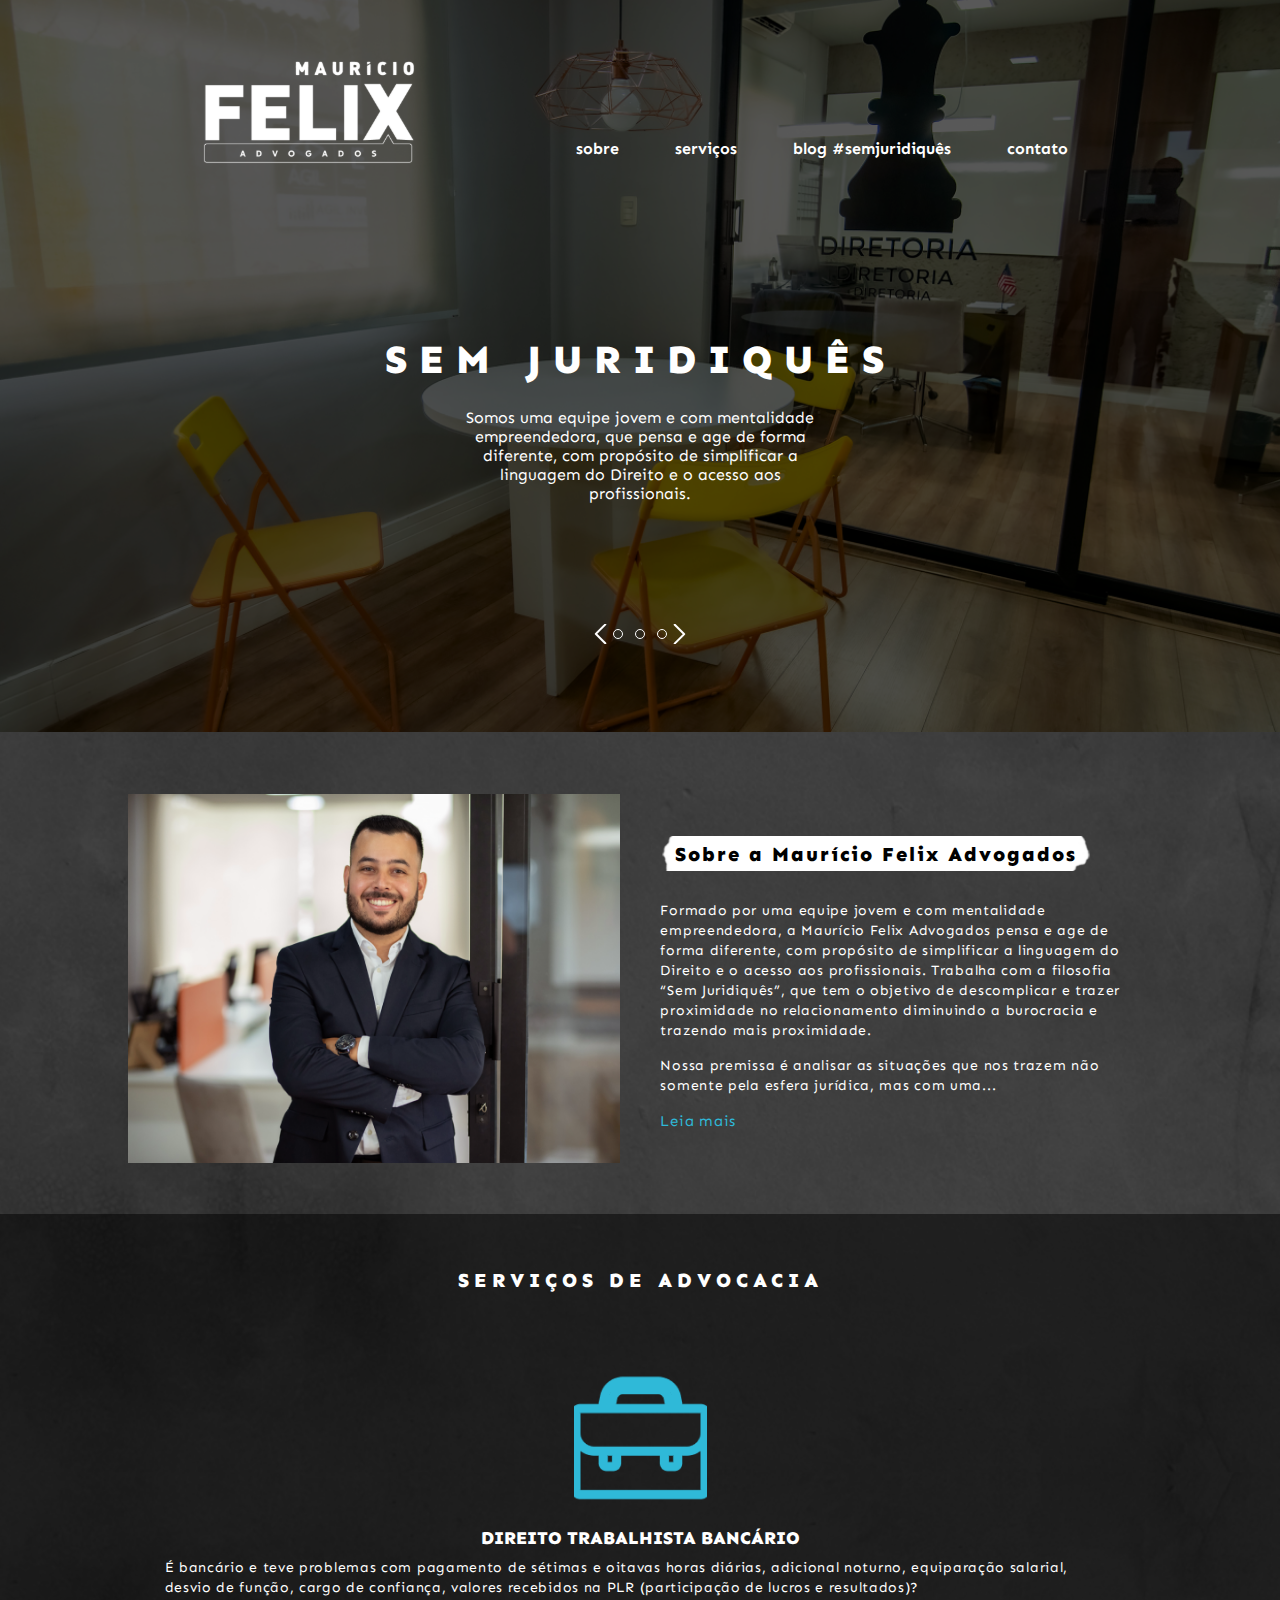
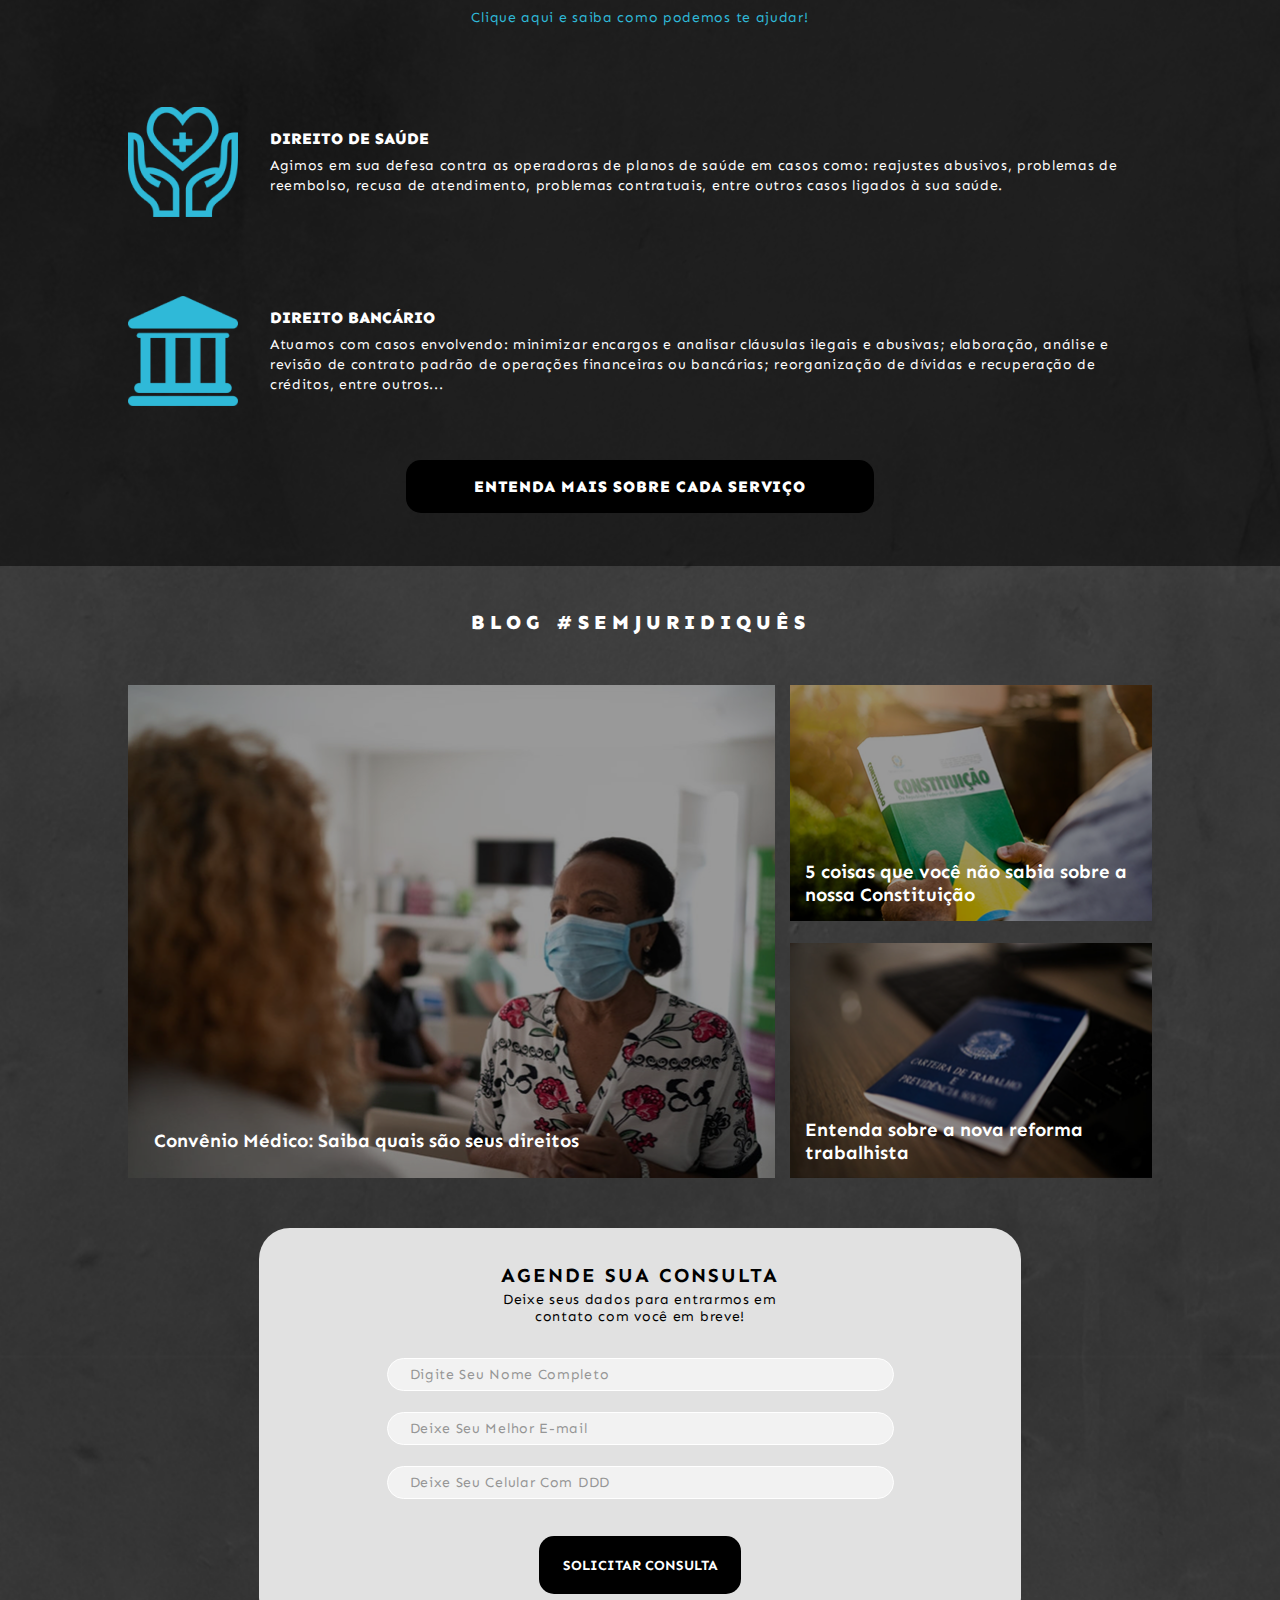
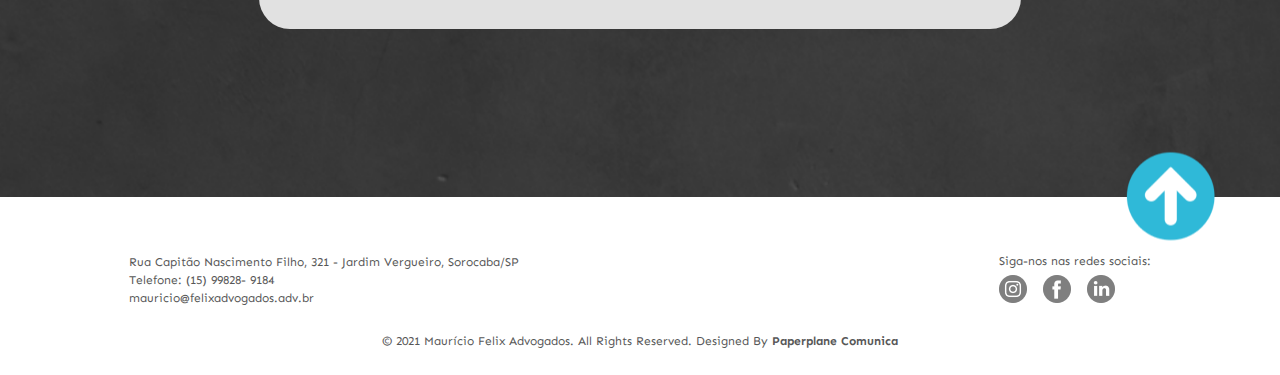
<file: index.html>
<!DOCTYPE html>
<html lang="pt-br">
<head>
    <meta charset="UTF-8">
    <meta http-equiv="X-UA-Compatible" content="IE=edge">
    <meta name="viewport" content="width=device-width, initial-scale=1.0">
    <link rel="preconnect" href="https://fonts.gstatic.com">
    <link href="https://fonts.googleapis.com/css2?family=Sen:wght@400;700;800&display=swap" rel="stylesheet">
    <link rel="stylesheet" href="/styles/global.css">
    <link rel="stylesheet" href="/styles/header.css">
    <link rel="stylesheet" href="/styles/index.css">
    <link rel="stylesheet" href="/styles/footer.css">
    <script src="/scripts/main.js" defer></script>
    <title>Document</title>
</head>
<body>
    <header>
        <img src="/images/global/main-logo.svg" alt="logo maurício felix advogados">
        <div class="burger-menu">
            <div class="line1"></div>
            <div class="line2"></div>
            <div class="line3"></div>
        </div>
    </header>
    <nav>
        <ul>
            <li><a href="/sobre.html" class="nav-links">sobre</a><img src="/images/global/down-arrow.png" alt="seta indicativa de página" class="sobre-arrow"></li>
            <li><a href="/servicos.html" class="nav-links">serviços</a><img src="/images/global/down-arrow.png" alt="seta indicativa de página" class="servicos-arrow"></li>
            <li><a href="/blog.html" class="nav-links">blog #semjuridiquês</a><img src="/images/global/down-arrow.png" alt="seta indicativa de página" class="blog-arrow"></li>
            <li><a href="/contato.html" class="nav-links">contato</a><img src="/images/global/down-arrow.png" alt="seta indicativa de página" class="contato-arrow"></li>
        </ul>
    </nav>
    <main>
       <section class="banner">
           <div class="banner-content">
               <h1>SEM JURIDIQUÊS</h1>
               <p>Somos uma equipe jovem e com mentalidade empreendedora, que pensa e age de forma diferente, com propósito de simplificar a linguagem do Direito e o acesso aos profissionais.</p>
               <div class="banner-seletor">
                   <a href="#"><img src="/images/global/left-arrow.png" alt="seta apontada para a esquerda"></a>
                   <span></span>
                   <span></span>
                   <span></span>
                   <a href="#"><img src="/images/global/right-arrow.png" alt="seta apontada para a direita"></a>
               </div>
           </div>
       </section>
       <section class="main-sobre">
           <img src="/images/index/about-image.png" alt="">
           <div>
               <h2>Sobre a Maurício Felix Advogados</h2>
               <p>Formado por uma equipe jovem e com mentalidade empreendedora, a Maurício Felix Advogados pensa e age de forma diferente, com propósito de simplificar a linguagem do Direito e o acesso aos profissionais. Trabalha com a filosofia “Sem Juridiquês”, que tem o objetivo de descomplicar e trazer proximidade no relacionamento diminuindo a burocracia e trazendo mais proximidade.</p>
               <p>Nossa premissa é analisar as situações que nos trazem não somente pela esfera jurídica, mas com uma...</p>
               <a href="#">Leia mais</a>
           </div>
       </section>
       <section class="main-servicos">
           <h2>SERVIÇOS DE ADVOCACIA</h2>
           <img src="/images/index/labor-icon.png" alt="pasta de trabalho">
           <h3>DIREITO TRABALHISTA BANCÁRIO</h3>
           <p>É bancário e teve problemas com pagamento de sétimas e oitavas horas diárias, adicional noturno, equiparação salarial, desvio de função, cargo de confiança, valores recebidos na PLR (participação de lucros e resultados)?</p>
           <a href="#">Clique aqui e saiba como podemos te ajudar!</a>
           <div class="grupo-servicos">
               <div class="saude">
                   <img src="/images/index/health-icon.png" alt="ícone azul  de mãos segurando coração">
                   <div>
                       <h3>DIREITO DE SAÚDE</h3>
                       <p>Agimos em sua defesa contra as operadoras de planos de saúde em casos como: reajustes abusivos, problemas de reembolso, recusa de atendimento, problemas contratuais, entre outros casos ligados à sua saúde.</p>
                   </div>
               </div>
               <div class="bancario">
                   <img src="/images/index/law-icon.png" alt="ícone azul representando a fachada de uma corte">
                   <div>
                       <h3>DIREITO BANCÁRIO</h3>
                       <p>Atuamos com casos envolvendo: minimizar encargos e analisar cláusulas ilegais e abusivas; elaboração, análise e revisão de contrato padrão de operações financeiras ou bancárias; reorganização de dívidas e recuperação de créditos, entre outros...</p>
                   </div>
               </div>
           </div>
           <button>ENTENDA MAIS SOBRE CADA SERVIÇO</button>
       </section>
       <section class="main-blog">
           <h2>BLOG #SEMJURIDIQUÊS</h2>
           <div class="grupo-blog">
               <div class="post1">
                   <div>
                       <a href="#"><h3>Convênio Médico: Saiba quais são seus direitos</h3></a>
                   </div>
               </div>
               <div class="subgrupo-blog">
                   <div class="post2">
                       <div>
                           <a href="#"><h3>5 coisas que você não sabia sobre a nossa Constituição</h3></a>
                       </div>
                   </div>
                   <div class="post3">
                       <div>
                           <a href="#"><h3>Entenda sobre a nova reforma trabalhista</h3></a>
                       </div>
                   </div>
               </div>
           </div>
           <form action="#">
               <h3>AGENDE SUA CONSULTA</h3>
               <p>Deixe seus dados para entrarmos em contato com você em breve!</p>
               <input type="text" placeholder="Digite Seu Nome Completo" required>
               <input type="text" placeholder="Deixe Seu Melhor E-mail" required>
               <input type="text" placeholder="Deixe Seu Celular Com DDD" required>
               <button>SOLICITAR CONSULTA</button>
           </form>
       </section>
    </main>
    <footer>
        <a href="#top" class="up-arrow"><img src="/images/global/up-arrow.png" alt="seta apontando para cima"></a>
        <div class="footer-top">
            <address>
                Rua Capitão Nascimento Filho, 321 - Jardim Vergueiro, Sorocaba/SP<br>Telefone: (15) 99828- 9184 <br> mauricio@felixadvogados.adv.br
            </address>
            <div>
                <p>Siga-nos nas redes sociais:</p>
                <div class="social-icons">
                    <a href=""><img src="/images/global/instagram-icon.png" alt="logo instagram"></a>
                    <a href=""><img src="/images/global/facebook-icon.png" alt="logo facebook"></a>
                    <a href=""><img src="/images/global/linkedin-icon.png" alt="logo linkedin"></a>
                </div>
            </div>
        </div>
        <p>&#169; 2021 Maurício Felix Advogados. All Rights Reserved. Designed By <b>Paperplane Comunica</b></p>
    </footer>
</body>
</html>
</file>
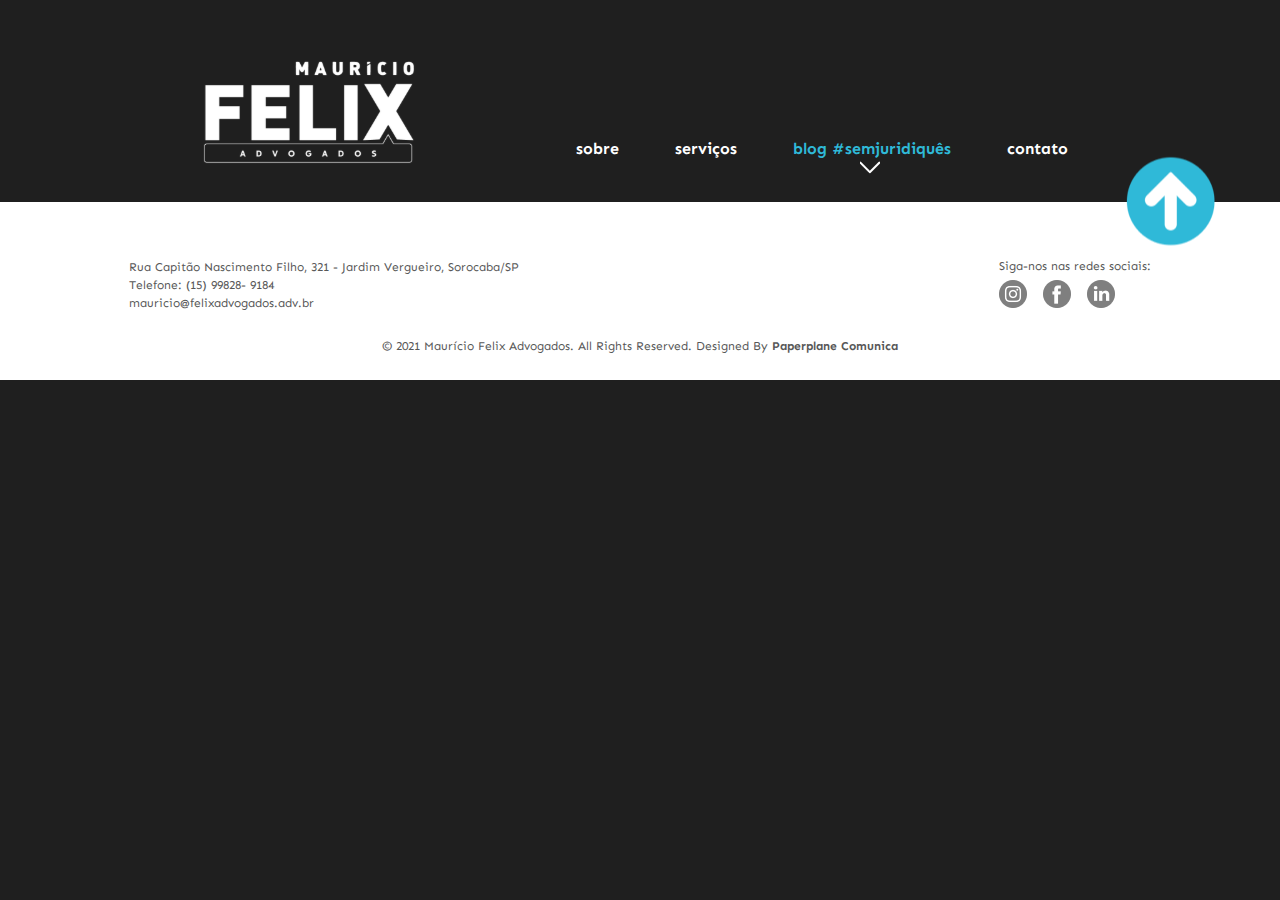
<file: blog.html>
<!DOCTYPE html>
<html lang="pt-br">
<head>
    <meta charset="UTF-8">
    <meta http-equiv="X-UA-Compatible" content="IE=edge">
    <meta name="viewport" content="width=device-width, initial-scale=1.0">
    <link rel="preconnect" href="https://fonts.gstatic.com">
    <link href="https://fonts.googleapis.com/css2?family=Sen:wght@400;700;800&display=swap" rel="stylesheet">
    <link rel="stylesheet" href="/styles/global.css">
    <link rel="stylesheet" href="/styles/header.css">
    <link rel="stylesheet" href="/styles/blog.css">
    <link rel="stylesheet" href="/styles/footer.css">
    <script src="/scripts/main.js" defer></script>
    <title>Document</title>
</head>
<body>
    <div class="top-bar"></div>
    <header>
        <a href="/index.html"><img src="/images/global/main-logo.svg" alt="logo maurício felix advogados"></a>
        <div class="burger-menu">
            <div class="line1"></div>
            <div class="line2"></div>
            <div class="line3"></div>
        </div>
    </header>
    <nav>
        <ul>
            <li><a href="/sobre.html" class="nav-links">sobre</a><img src="/images/global/down-arrow.png" alt="seta indicativa de página" class="sobre-arrow"></li>
            <li><a href="/servicos.html" class="nav-links">serviços</a><img src="/images/global/down-arrow.png" alt="seta indicativa de página" class="servicos-arrow"></li>
            <li><a href="#" class="nav-links">blog #semjuridiquês</a><img src="/images/global/down-arrow.png" alt="seta indicativa de página" class="blog-arrow"></li>
            <li><a href="/contato.html" class="nav-links">contato</a><img src="/images/global/down-arrow.png" alt="seta indicativa de página" class="contato-arrow"></li>
        </ul>
    </nav>

    <footer>
        <a href="#top" class="up-arrow"><img src="/images/global/up-arrow.png" alt="seta apontando para cima"></a>
        <div class="footer-top">
            <address>
                Rua Capitão Nascimento Filho, 321 - Jardim Vergueiro, Sorocaba/SP<br>Telefone: (15) 99828- 9184 <br> mauricio@felixadvogados.adv.br
            </address>
            <div>
                <p>Siga-nos nas redes sociais:</p>
                <div class="social-icons">
                    <a href=""><img src="/images/global/instagram-icon.png" alt="logo instagram"></a>
                    <a href=""><img src="/images/global/facebook-icon.png" alt="logo facebook"></a>
                    <a href=""><img src="/images/global/linkedin-icon.png" alt="logo linkedin"></a>
                </div>
            </div>
        </div>
        <p>&#169; 2021 Maurício Felix Advogados. All Rights Reserved. Designed By <b>Paperplane Comunica</b></p>
    </footer>
</body>
</html>
</file>
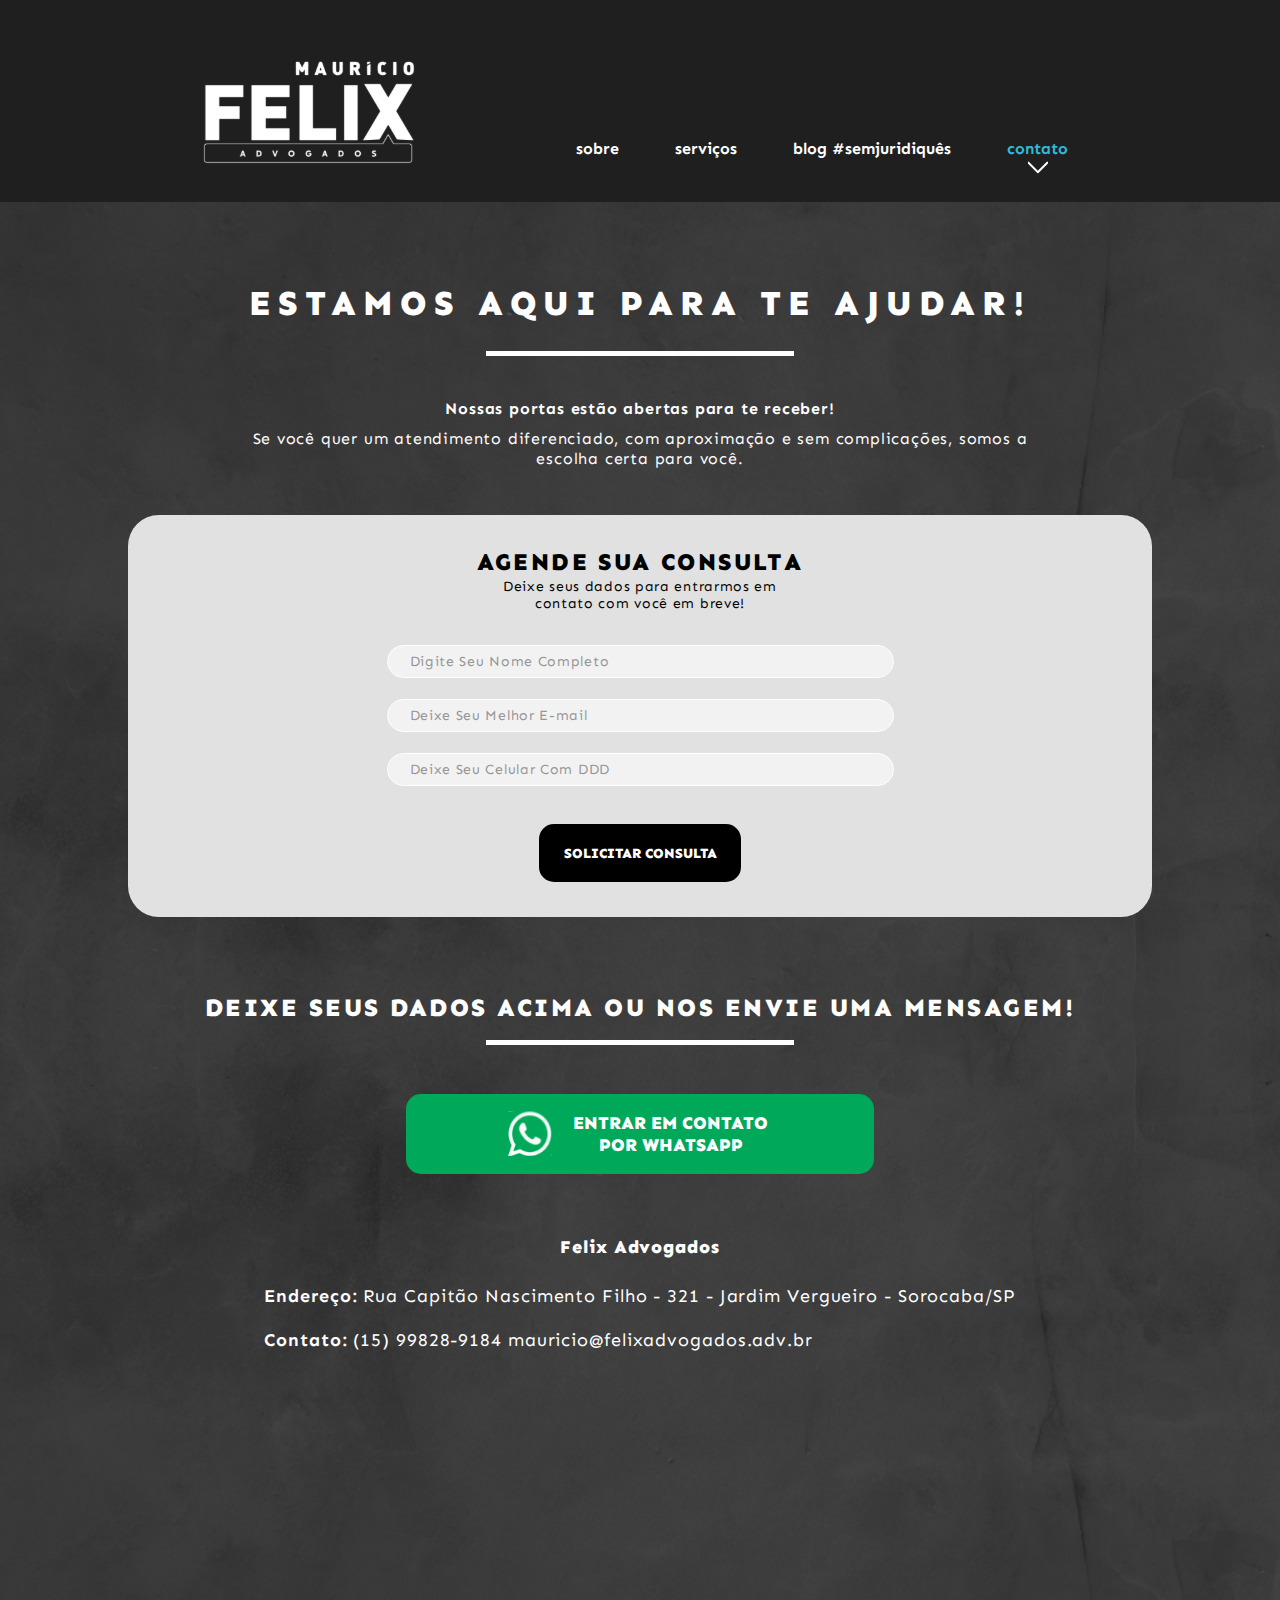
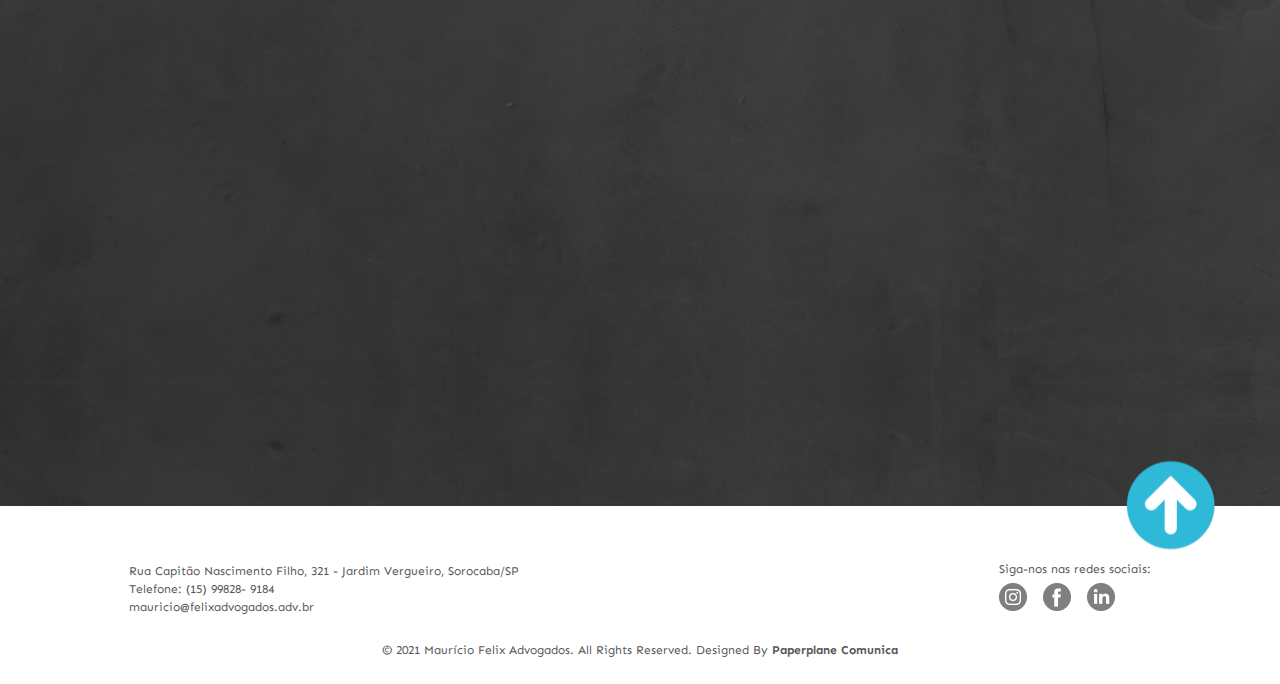
<file: contato.html>
<!DOCTYPE html>
<html lang="pt-br">
<head>
    <meta charset="UTF-8">
    <meta http-equiv="X-UA-Compatible" content="IE=edge">
    <meta name="viewport" content="width=device-width, initial-scale=1.0">
    <link rel="preconnect" href="https://fonts.gstatic.com">
    <link href="https://fonts.googleapis.com/css2?family=Sen:wght@400;700;800&display=swap" rel="stylesheet">
    <link rel="stylesheet" href="/styles/global.css">
    <link rel="stylesheet" href="/styles/header.css">
    <link rel="stylesheet" href="/styles/contato.css">
    <link rel="stylesheet" href="/styles/footer.css">
    <script src="/scripts/main.js" defer></script>
    <title>Document</title>
</head>
<body>
    <div class="top-bar"></div>
    <header>
        <a href="/index.html"><img src="/images/global/main-logo.svg" alt="logo maurício felix advogados"></a>
        <div class="burger-menu">
            <div class="line1"></div>
            <div class="line2"></div>
            <div class="line3"></div>
        </div>
    </header>
    <nav>
        <ul>
            <li><a href="/sobre.html" class="nav-links">sobre</a><img src="/images/global/down-arrow.png" alt="seta indicativa de página" class="sobre-arrow"></li>
            <li><a href="/servicos.html" class="nav-links">serviços</a><img src="/images/global/down-arrow.png" alt="seta indicativa de página" class="servicos-arrow"></li>
            <li><a href="/blog.html" class="nav-links">blog #semjuridiquês</a><img src="/images/global/down-arrow.png" alt="seta indicativa de página" class="blog-arrow"></li>
            <li><a href="#" class="nav-links">contato</a><img src="/images/global/down-arrow.png" alt="seta indicativa de página" class="contato-arrow"></li>
        </ul>
    </nav>
    <main>
        <section class="contato">
            <h1>ESTAMOS AQUI PARA TE AJUDAR!</h1>
            <span></span>
            <p><b>Nossas portas estão abertas para te receber!</b></p>         
            <p>Se você quer um atendimento diferenciado, com aproximação e sem complicações, somos a escolha certa para você.</p>
            <form action="#">
                <h3>AGENDE SUA CONSULTA</h3>
                <p>Deixe seus dados para entrarmos em contato com você em breve!</p>
                <input type="text" placeholder="Digite Seu Nome Completo" required>
                <input type="text" placeholder="Deixe Seu Melhor E-mail" required>
                <input type="text" placeholder="Deixe Seu Celular Com DDD" required>
                <button>SOLICITAR CONSULTA</button>
            </form>
        </section>
        <section class="mensagem">
            <h2>DEIXE SEUS DADOS ACIMA OU NOS ENVIE UMA MENSAGEM!</h2>
            <span></span>
            <button>
                <img src="/images/contato/whatsapp-icon.svg" alt="ícone do WhatsApp">
                ENTRAR EM CONTATO POR WHATSAPP
            </button>
        </section>
        <section class="local">
            <address>
                <p>Felix Advogados</p>
                <address>
                    <b>Endereço: </b>Rua Capitão Nascimento Filho - 321 -  Jardim Vergueiro - Sorocaba/SP <br><br>
                    <b>Contato: </b>(15) 99828-9184 mauricio@felixadvogados.adv.br
                </address>
            </address>
            <iframe src="https://www.google.com/maps/embed?pb=!1m18!1m12!1m3!1d1882.9608043641088!2d-47.46212382366739!3d-23.506839164798375!2m3!1f0!2f0!3f0!3m2!1i1024!2i768!4f13.1!3m3!1m2!1s0x94c58a9654444f3d%3A0x3b631ac2047ea66f!2sR.%20Cap.%20Nascimento%20Filho%2C%20231%20-%20Jardim%20Vergueiro%2C%20Sorocaba%20-%20SP%2C%2018030-123!5e0!3m2!1spt-BR!2sbr!4v1615832119761!5m2!1spt-BR!2sbr" style="border:0;" allowfullscreen="" loading="lazy"></iframe>
        </section>
    </main>
    <footer>
        <a href="#top" class="up-arrow"><img src="/images/global/up-arrow.png" alt="seta apontando para cima"></a>
        <div class="footer-top">
            <address>
                Rua Capitão Nascimento Filho, 321 - Jardim Vergueiro, Sorocaba/SP<br>Telefone: (15) 99828- 9184 <br> mauricio@felixadvogados.adv.br
            </address>
            <div>
                <p>Siga-nos nas redes sociais:</p>
                <div class="social-icons">
                    <a href=""><img src="/images/global/instagram-icon.png" alt="logo instagram"></a>
                    <a href=""><img src="/images/global/facebook-icon.png" alt="logo facebook"></a>
                    <a href=""><img src="/images/global/linkedin-icon.png" alt="logo linkedin"></a>
                </div>
            </div>
        </div>
        <p>&#169; 2021 Maurício Felix Advogados. All Rights Reserved. Designed By <b>Paperplane Comunica</b></p>
    </footer>
</body>
</html>
</file>
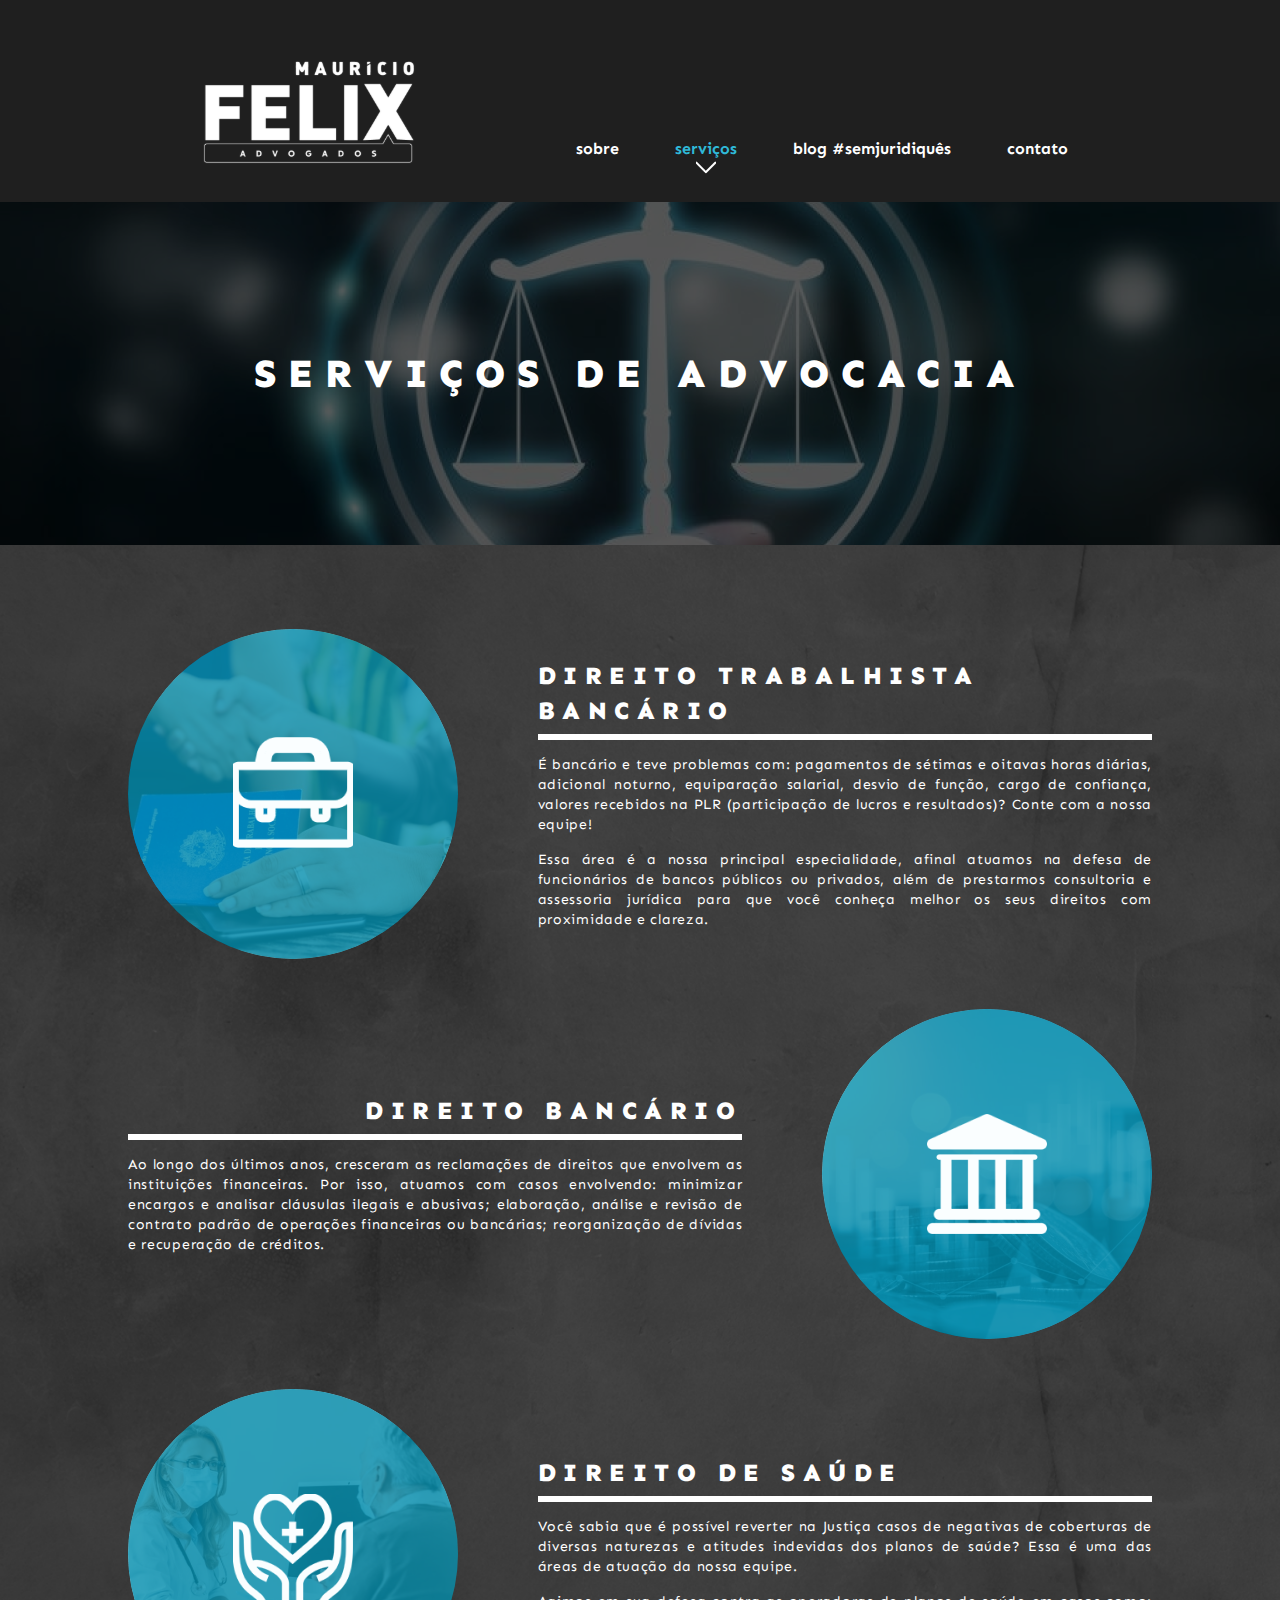
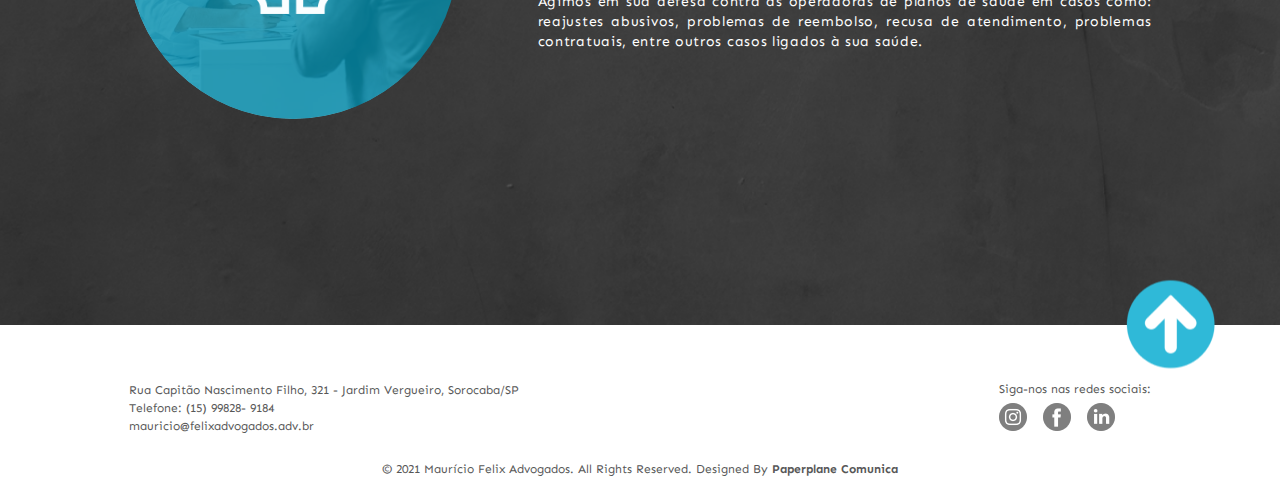
<file: servicos.html>
<!DOCTYPE html>
<html lang="pt-br">
<head>
    <meta charset="UTF-8">
    <meta http-equiv="X-UA-Compatible" content="IE=edge">
    <meta name="viewport" content="width=device-width, initial-scale=1.0">
    <link rel="preconnect" href="https://fonts.gstatic.com">
    <link href="https://fonts.googleapis.com/css2?family=Sen:wght@400;700;800&display=swap" rel="stylesheet">
    <link rel="stylesheet" href="/styles/global.css">
    <link rel="stylesheet" href="/styles/header.css">
    <link rel="stylesheet" href="/styles/servicos.css">
    <link rel="stylesheet" href="/styles/footer.css">
    <script src="/scripts/main.js" defer></script>
    <title>Document</title>
</head>
<body>
    <div class="top-bar"></div>
    <header>
        <a href="/index.html"><img src="/images/global/main-logo.svg" alt="logo maurício felix advogados"></a>
        <div class="burger-menu">
            <div class="line1"></div>
            <div class="line2"></div>
            <div class="line3"></div>
        </div>
    </header>
    <nav>
        <ul>
            <li><a href="/sobre.html" class="nav-links">sobre</a><img src="/images/global/down-arrow.png" alt="seta indicativa de página" class="sobre-arrow"></li>
            <li><a href="#" class="nav-links">serviços</a><img src="/images/global/down-arrow.png" alt="seta indicativa de página" class="servicos-arrow"></li>
            <li><a href="/blog.html" class="nav-links">blog #semjuridiquês</a><img src="/images/global/down-arrow.png" alt="seta indicativa de página" class="blog-arrow"></li>
            <li><a href="/contato.html" class="nav-links">contato</a><img src="/images/global/down-arrow.png" alt="seta indicativa de página" class="contato-arrow"></li>
        </ul>
    </nav>
    <main>
        <section class="banner-servicos">
            <div>
                <h1>SERVIÇOS DE ADVOCACIA</h1>
            </div>
        </section>
        <section class="servicos">
            <div class="trabalhista">
                <div class="background1">
                    <div class="icon">
                        <a href=""><img src="/images/servicos/labor-icon.png" alt=""></a>
                    </div>
                </div>
                <div class="text">
                    <div class="titulo">
                        <h2>DIREITO TRABALHISTA BANCÁRIO</h2>
                        <span></span>
                    </div>
                    <p>É bancário e teve problemas com: pagamentos de sétimas e oitavas horas diárias, adicional noturno, equiparação salarial, desvio de função, cargo de confiança, valores recebidos na PLR (participação de lucros e resultados)? Conte com a nossa equipe!</p>
                    <p>Essa área é a nossa principal especialidade, afinal atuamos na defesa de funcionários de bancos públicos ou privados, além de prestarmos consultoria e assessoria jurídica para que você conheça melhor os seus direitos com proximidade e clareza. 
                    </p>
                </div>
            </div>
            <div class="bancario">
                <div class="background2">
                    <div class="icon">
                        <img src="/images/servicos/law-icon.png" alt="">
                    </div>
                </div>
                <div class="text">
                    <div class="titulo">
                        <h2>DIREITO BANCÁRIO</h2>
                        <span></span>
                    </div>
                    <p>Ao longo dos últimos anos, cresceram as reclamações de direitos que envolvem as instituições financeiras. Por isso, atuamos com casos envolvendo: minimizar encargos e analisar cláusulas ilegais e abusivas; elaboração, análise e revisão de contrato padrão de operações financeiras ou bancárias; reorganização de dívidas e recuperação de créditos.</p>
                </div>
            </div>
            <div class="saude">
                <div class="background3">
                    <div class="icon">
                        <img src="/images/servicos/health-icon.png" alt="">
                    </div>
                </div>
                <div class="text">
                    <div class="titulo">
                        <h2>DIREITO DE SAÚDE</h2>
                        <span></span>
                    </div>
                    <p>Você sabia que é possível reverter na Justiça casos de negativas de coberturas de diversas naturezas e atitudes indevidas dos planos de saúde? Essa é uma das áreas de atuação da nossa equipe.</p>
                    <p>Agimos em sua defesa contra as operadoras de planos de saúde em casos como: reajustes abusivos, problemas de reembolso, recusa de atendimento, problemas contratuais, entre outros casos ligados à sua saúde.
                    </p>
                </div>
            </div>
        </section>
    </main>
    <footer>
        <a href="#top" class="up-arrow"><img src="/images/global/up-arrow.png" alt="seta apontando para cima"></a>
        <div class="footer-top">
            <address>
                Rua Capitão Nascimento Filho, 321 - Jardim Vergueiro, Sorocaba/SP<br>Telefone: (15) 99828- 9184 <br> mauricio@felixadvogados.adv.br
            </address>
            <div>
                <p>Siga-nos nas redes sociais:</p>
                <div class="social-icons">
                    <a href=""><img src="/images/global/instagram-icon.png" alt="logo instagram"></a>
                    <a href=""><img src="/images/global/facebook-icon.png" alt="logo facebook"></a>
                    <a href=""><img src="/images/global/linkedin-icon.png" alt="logo linkedin"></a>
                </div>
            </div>
        </div>
        <p>&#169; 2021 Maurício Felix Advogados. All Rights Reserved. Designed By <b>Paperplane Comunica</b></p>
    </footer>
</body>
</html>
</file>
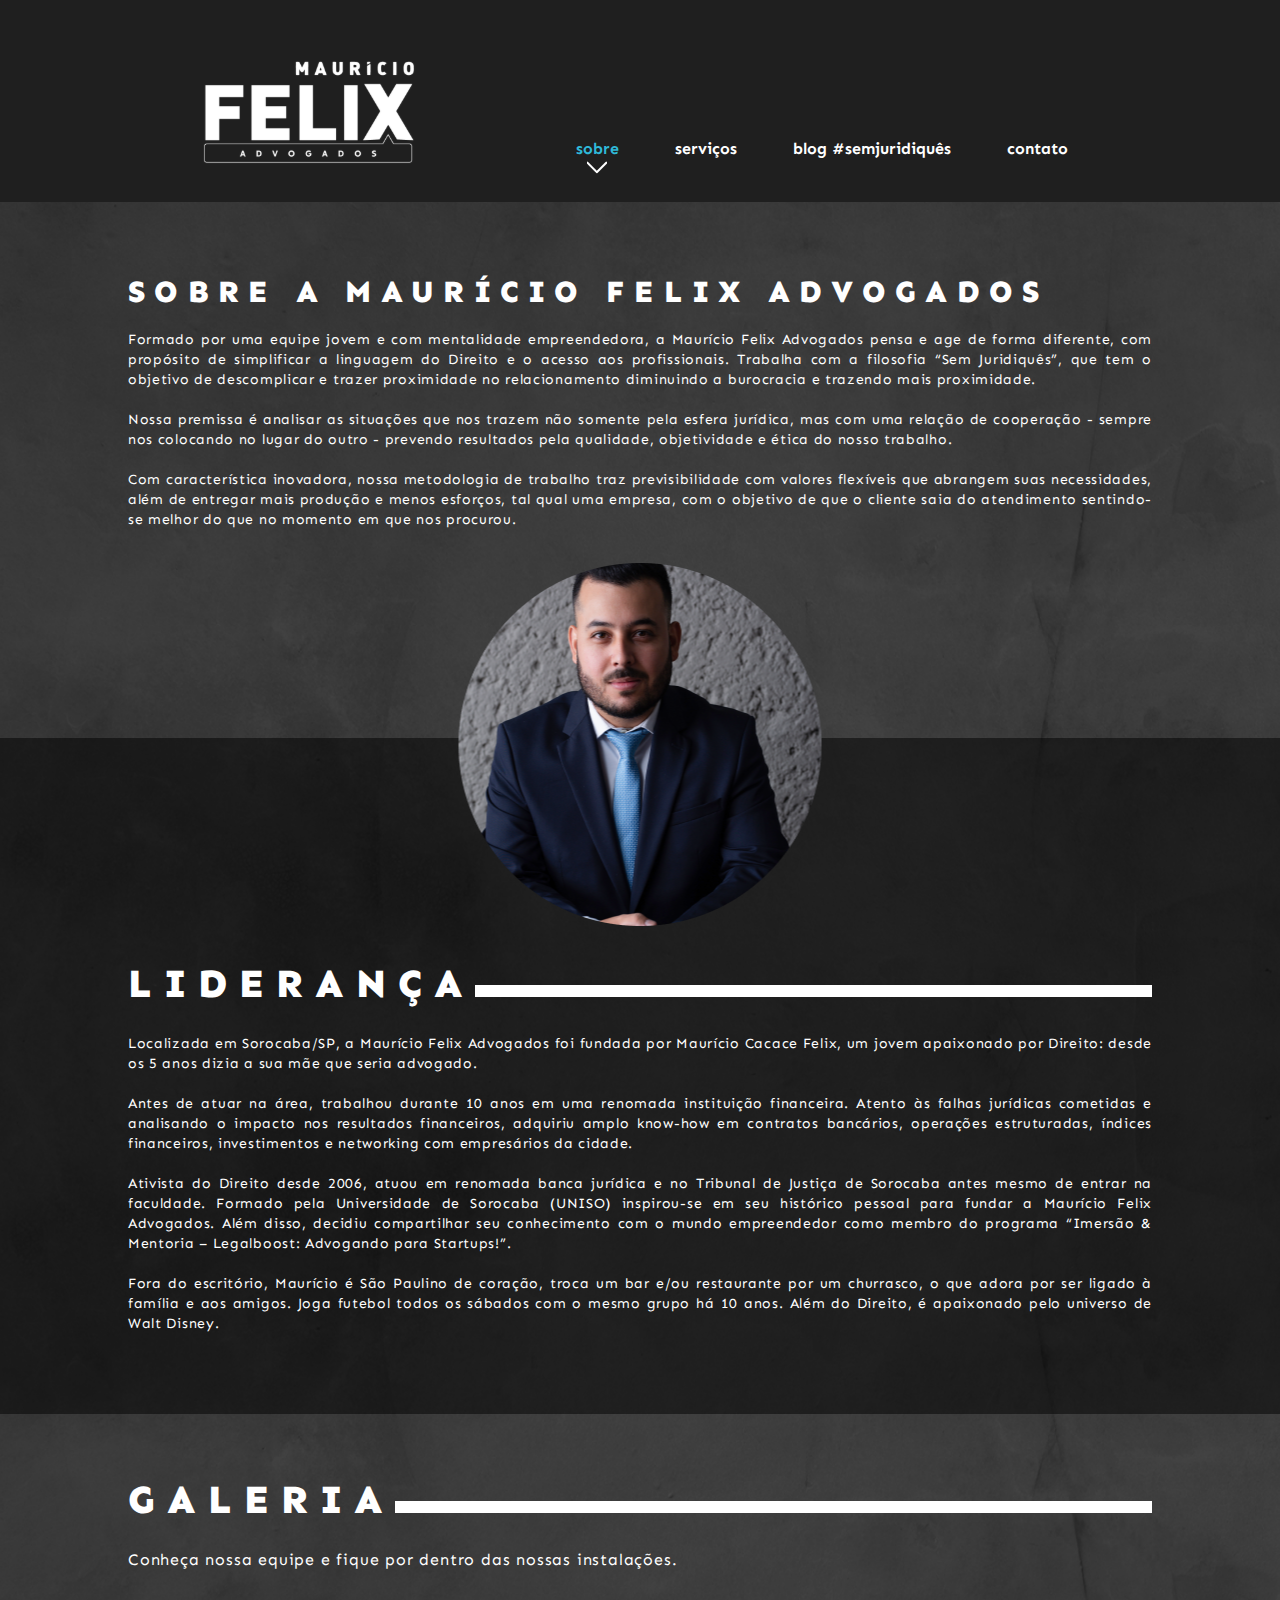
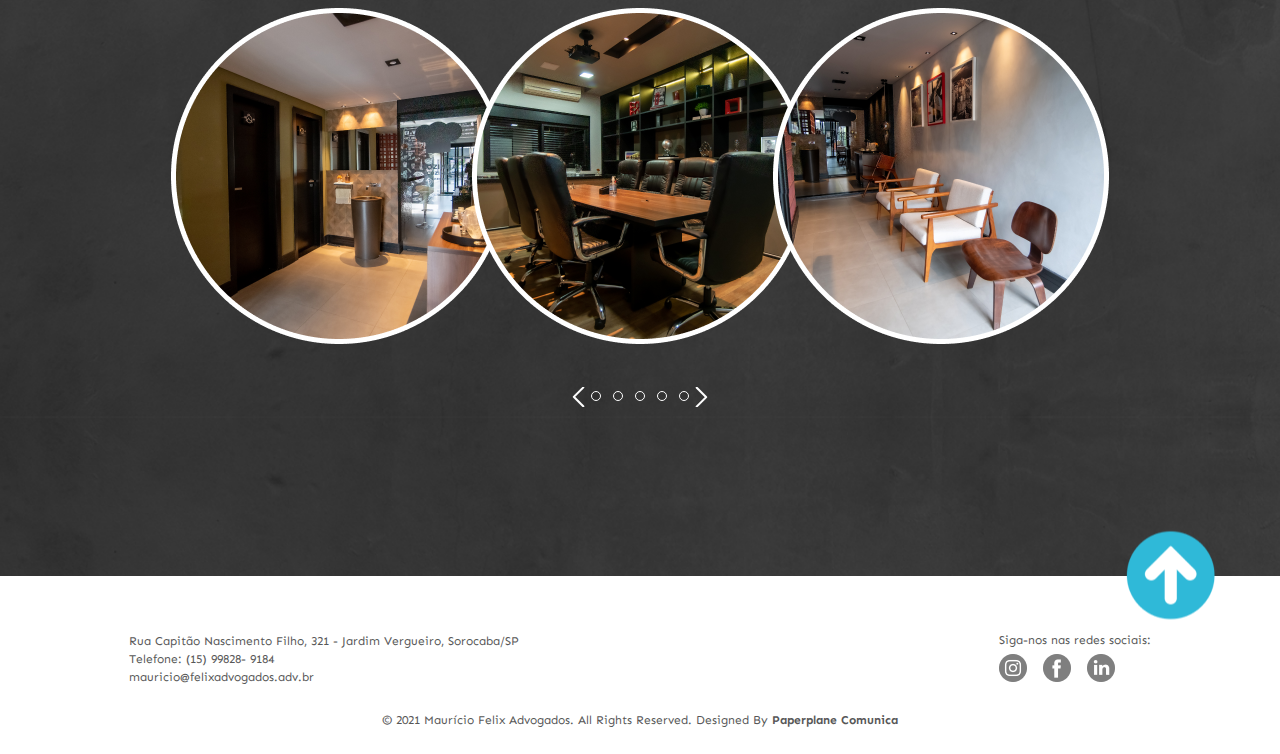
<file: sobre.html>
<!DOCTYPE html>
<html lang="pt-br">
<head>
    <meta charset="UTF-8">
    <meta http-equiv="X-UA-Compatible" content="IE=edge">
    <meta name="viewport" content="width=device-width, initial-scale=1.0">
    <link rel="preconnect" href="https://fonts.gstatic.com">
    <link href="https://fonts.googleapis.com/css2?family=Sen:wght@400;700;800&display=swap" rel="stylesheet">
    <link rel="stylesheet" href="/styles/global.css">
    <link rel="stylesheet" href="/styles/header.css">
    <link rel="stylesheet" href="/styles/sobre.css">
    <link rel="stylesheet" href="/styles/footer.css">
    <script src="/scripts/main.js" defer></script>
    <title>Document</title>
</head>
<body>
    <div class="top-bar"></div>
    <header>
        <a href="/index.html"><img src="/images/global/main-logo.svg" alt="logo maurício felix advogados"></a>
        <div class="burger-menu">
            <div class="line1"></div>
            <div class="line2"></div>
            <div class="line3"></div>
        </div>
    </header>
    <nav>
        <ul>
            <li><a href="#" class="nav-links">sobre</a><img src="/images/global/down-arrow.png" alt="seta indicativa de página" class="sobre-arrow"></li>
            <li><a href="/servicos.html" class="nav-links">serviços</a><img src="/images/global/down-arrow.png" alt="seta indicativa de página" class="servicos-arrow"></li>
            <li><a href="/blog.html" class="nav-links">blog #semjuridiquês</a><img src="/images/global/down-arrow.png" alt="seta indicativa de página" class="blog-arrow"></li>
            <li><a href="/contato.html" class="nav-links">contato</a><img src="/images/global/down-arrow.png" alt="seta indicativa de página" class="contato-arrow"></li>
        </ul>
    </nav>
    <main>
        <section class="sobre">
            <div class="titulo">
                <h2>SOBRE A MAURÍCIO FELIX ADVOGADOS</h2>
                <span></span>
            </div>
            <p>Formado por uma equipe jovem e com mentalidade empreendedora, a Maurício Felix Advogados pensa e age de forma diferente, com propósito de simplificar a linguagem do Direito e o acesso aos profissionais. Trabalha com a filosofia “Sem Juridiquês”, que tem o objetivo de descomplicar e trazer proximidade no relacionamento diminuindo a burocracia e trazendo mais proximidade.</p>
            <p>Nossa premissa é analisar as situações que nos trazem não somente pela esfera jurídica, mas com uma relação de cooperação - sempre nos colocando no lugar do outro - prevendo resultados pela qualidade, objetividade e ética do nosso trabalho.</p>
            <p>Com característica inovadora, nossa metodologia de trabalho traz previsibilidade com valores flexíveis que abrangem suas necessidades, além de entregar mais produção e menos esforços, tal qual uma empresa, com o objetivo de que o cliente saia do atendimento sentindo-se melhor do que no momento em que nos procurou.
            </p>
        </section>
        <section class="lideranca">
            <img src="/images/about/main.png" alt="foto redonda do profissional">
            <div class="titulo-lideranca">
                <h2>LIDERANÇA</h2>
                <span></span>
            </div>
            <p>Localizada em Sorocaba/SP, a Maurício Felix Advogados foi fundada por Maurício Cacace Felix, um jovem apaixonado por Direito: desde os 5 anos dizia a sua mãe que seria advogado.</p>
            <p>Antes de atuar na área, trabalhou durante 10 anos em uma renomada instituição financeira. Atento às falhas jurídicas cometidas e analisando o impacto nos resultados financeiros, adquiriu amplo know-how em contratos bancários, operações estruturadas, índices financeiros, investimentos e networking com empresários da cidade.</p>
            <p>Ativista do Direito desde 2006, atuou em renomada banca jurídica e no Tribunal de Justiça de Sorocaba antes mesmo de entrar na faculdade. Formado pela Universidade de Sorocaba (UNISO) inspirou-se em seu histórico pessoal para fundar a Maurício Felix Advogados. Além disso, decidiu compartilhar seu conhecimento com o mundo empreendedor como membro do programa “Imersão & Mentoria – Legalboost: Advogando para Startups!”.</p>
            <p>Fora do escritório, Maurício é São Paulino de coração, troca um bar e/ou restaurante por um churrasco, o que adora por ser ligado à família e aos amigos. Joga futebol todos os sábados com o mesmo grupo há 10 anos. Além do Direito, é apaixonado pelo universo de Walt Disney. 
            </p>
        </section>
        <section class="galeria">
            <div class="titulo-galeria">
                <h2>GALERIA</h2>
                <span></span>
            </div>
            <p>Conheça nossa equipe e fique por dentro das nossas instalações.</p>
            <div class="imagens">
                <img src="/images/about/gallery-1.png" alt="ambiente do escritório" class="galeria1">
                <img src="/images/about/gallery-2.png" alt="sala de reunião" class="galeria2">
                <img src="/images/about/gallery-3.png" alt="recepção do escritório" class="galeria3">
            </div>
            <div class="galeria-seletor">
                <img src="/images/global/left-arrow.png" alt="seta apontada para a esquerda">
                <span></span>
                <span></span>
                <span></span>
                <span></span>
                <span></span>
                <img src="/images/global/right-arrow.png" alt="seta apontada para a direita">
            </div>
        </section>
    </main>
    <footer>
        <a href="#top" class="up-arrow"><img src="/images/global/up-arrow.png" alt="seta apontando para cima"></a>
        <div class="footer-top">
            <address>
                Rua Capitão Nascimento Filho, 321 - Jardim Vergueiro, Sorocaba/SP<br>Telefone: (15) 99828- 9184 <br> mauricio@felixadvogados.adv.br
            </address>
            <div>
                <p>Siga-nos nas redes sociais:</p>
                <div class="social-icons">
                    <a href=""><img src="/images/global/instagram-icon.png" alt="logo instagram"></a>
                    <a href=""><img src="/images/global/facebook-icon.png" alt="logo facebook"></a>
                    <a href=""><img src="/images/global/linkedin-icon.png" alt="logo linkedin"></a>
                </div>
            </div>
        </div>
        <p>&#169; 2021 Maurício Felix Advogados. All Rights Reserved. Designed By <b>Paperplane Comunica</b></p>
    </footer>
</body>
</html>
</file>
<file: styles/global.css>
* {
    margin: 0px;
    padding: 0px;
    box-sizing: border-box;
    font-family: 'Sen', sans-serif;
}
html {
    background: #1F1F1F;
}
body {
    width: 100%;
    max-width: 1440px;
    margin: 0 auto;
    position: relative;
}
.body-fixed {
    position: fixed;
}
nav ul a {
    color: #000000;
}

@media screen and (max-width: 767px) {
    nav ul img {
        display: none;
    }
}
</file>
<file: styles/header.css>
header {
    position: absolute;
    top: 50px;
    left: 15%; 
}
nav {
    position: absolute;
    top: 139px;
    right: 15%;

    width: 40%;
}
nav ul {
    list-style: none;

    display: flex;
    justify-content: space-between;
}
nav ul a {
    text-decoration: none;
    font-size: 16px;
    font-weight: 700;
    line-height: 19px;
    color: #FFFFFF;

    transition: .2s;
}
nav ul a:hover {
    color: #2FB9D8;
}
.burger-menu {
    display: none;
}
.burger-menu div {
    width: 20px;
    height: 3px;
    border-radius: 10px;
    background-color: #FFFFFF;
    margin: 5px;
    transition: .4s;
}
.select .line1 {
    transform: rotate(-45deg) translate(-6px,5px);
}
.select .line2 {
    opacity: 0;
}
.select .line3 {
    transform: rotate(45deg) translate(-6px,-5px);
}
@media screen and (max-width: 1023px) {
    header {
        left: 50%;
        transform: translateX(-50%);
    }
    nav {
        top: 200px;
        left: 50%;
        transform: translateX(-50%);

        width: 70%;
    }
}
@media screen and (max-width: 767px) {
    header {
        width: 100%;
        display: flex;
        align-items: center;
        justify-content: space-between;

        padding-right: 3vh;
        padding-left: 3vh;
    }
    nav {
        position: fixed;
        top: 185px;
        width: 100%;
        height: calc(100vh - 185px);
        background-color: #FFFFFF;

        transform: translateX(-250%);
        opacity: 0;
        transition: .4s;
        transition-timing-function: ease;

        padding-top: 10%;
    }
    nav ul {
        flex-direction: column;
        align-items: center;
    }
    nav ul li {
        line-height: 1.5;
        border-bottom: solid 1px black;
        margin-bottom: 15%;
    }
    nav ul a {
        color: #000000;
    }
    .down-arrow {
        display: none;
    }
    .nav-active {
        transform: translate(-50%, 0%);
        opacity: 1;
    }
    .burger-menu {
        display: block;
    }
}
</file>
<file: styles/index.css>
.sobre-arrow,
.servicos-arrow,
.blog-arrow,
.contato-arrow {
    visibility: hidden;
}
* {
    color: #FFFFFF;
}
main {
    background-image: url("/images/global/background.png");
    background-repeat: no-repeat;
    background-size: cover;
    background-position: center;
}



/*banner ----------------------------------------------------------------------------------------------*/
.banner {
    background-image: url("/images/index/banner-image-1.png");
    background-repeat: no-repeat;
    background-size: cover;
    background-position: center;
}
.banner-content {
    padding: 336px 10% 84px 10%; 
    display: flex;
    flex-direction: column;
    align-items: center;

    background-color: rgba(0, 0, 0, 0.65);
}
.banner h1 {
    font-size: 40px;
    font-weight: 800;
    letter-spacing: 0.3em;
    line-height: 48px;

    margin-bottom: 24px;
}
.banner p {
    font-size: 16px;
    font-weight: 400;
    line-height: 19px;
    text-align: center;

    margin-bottom: 121px;

    max-width: 386px;
}
.banner-seletor {
    display: flex;
    align-items: center;
}
.banner-seletor span {
    width: 10px;
    height: 10px;
    border-radius: 50%; 
    border: solid 1px white;

    margin: 5px 6px 9px 6px;
}
/*sobre ----------------------------------------------------------------------------------------------*/
.main-sobre {
    padding: 62px 10% 51px 10%;

    display: flex;
    align-items: center;
    justify-content: space-between;
}
.main-sobre img {
    width: clamp(280px, 48%, 554px);
}
.main-sobre div {
    width: clamp(280px, 48%, 554px);
}
.main-sobre div h2 {
    font-size: 20px;
    font-weight: 800;
    line-height: 24px;
    letter-spacing: .1em;
    color: #000000;

    margin-bottom: 20px;

    display: inline-block;
    padding: 15px;
    background-image: url("/images/index/about-title-bg.png");
    background-repeat: no-repeat;
    background-size: contain;
    background-position: center;
}
.main-sobre div p {
    font-size: 14px;
    line-height: 20px;
    letter-spacing: .05em;

    margin-bottom: 15px;
}
.main-sobre div a {
    text-decoration: none;
    font-size: 15px;
    line-height: 20px;
    letter-spacing: .05em;
    color: #2FB9D8;

    transition: .1s;

}
.main-sobre div a:hover {
    font-size: 16px;
}
/*serviços ----------------------------------------------------------------------------------------------*/
.main-servicos {
    padding: 54px 10% 53px 10%;
    background-color: rgba(0, 0, 0, 0.51);

    display: flex;
    flex-direction: column;
    align-items: center;
}
.main-servicos h2 {
    font-size: 20px;
    font-weight: 800;
    letter-spacing: 0.25em;
    line-height: 24px;

    margin-bottom: 79px;
}
.main-servicos img {
    margin-bottom: 23px;
}
.main-servicos h3 {
    font-size: 18px;
    font-weight: 800;
    line-height: 22px;

    margin-bottom: 9px;
}
.main-servicos p {
    font-size: 14px;
    font-weight: 400;
    letter-spacing: .05em;
    line-height: 20px;

    max-width: 951px;
    margin-bottom: 10px;
}
.main-servicos a {
    text-decoration: none;
    font-size: 14px;
    font-weight: 400;
    letter-spacing: .05em;
    line-height: 20px;
    color: #2FB9D8;

    margin-bottom: 79px;
}
.grupo-servicos {
    display: flex;
    align-items: center;
    justify-content: space-between;

    margin-bottom: 54px;
}
.saude,
.bancario {
    display: flex;
    align-items: center;

    width: 46%;
}
.grupo-servicos img {
    margin-right: 32px;
    margin-bottom: 0px;
}
.grupo-servicos h3 {
    font-size: 16px;
    font-weight: 800;
    line-height: 19px;

    margin-bottom: 8px;
}
.grupo-servicos p {
    margin-bottom: 0px;
}
.main-servicos button {
    font-size: 16px;
    font-weight: 800;
    letter-spacing: .05em;
    line-height: 19px;

    padding: 17px 68px;
    border-radius: 15px;
    border: none;
    outline: none;

    background-color: #000000;
    color: #FFFFFF;

    cursor: pointer;
    transition: .2s;
}
.main-servicos button:hover {
    background-color: #2FB9D8;
}
/*blog ----------------------------------------------------------------------------------------------*/
.main-blog {
    padding: 44px 10% 168px 10%;

    display: flex;
    flex-direction: column;
    align-items: center;
}
.main-blog h2 {
    font-size: 20px;
    font-weight: 800;
    letter-spacing: .25em;
    line-height: 24px;

    margin-bottom: 51px;
}
.grupo-blog {
    display: flex;
    align-items: center;
    justify-content: space-between;

    width: 100%;
    height: 493px;

    margin-bottom: 50px;
}
.grupo-blog a {
    text-decoration: none;
}
.post1 {
    width: 63.16%;;
    height: 100%;

    background-image: url("/images/index/blog1.png");
    background-repeat: no-repeat;
    background-size: cover;
    background-position: center;

    display: flex;
}
.post1 div {
    width: 100%;
    height: 100%;
    background-color: rgba(0, 0, 0, 0.4);

    display: flex;

    padding: 4%;
}
.post1 a {
    align-self: flex-end;
}
.subgrupo-blog {
    width: 35.32%;
    height: 100%;
    display: flex;
    flex-direction: column;
    justify-content: space-between;
}
.post2,
.post3 {
    height: 47.76%;
}
.post2 {
    background-image: url("/images/index/blog2.png");
    background-repeat: no-repeat;
    background-size: cover;
    background-position: center;
}
.post2 div {
    width: 100%;
    height: 100%;
    background-color: rgba(0, 0, 0, 0.4);

    display: flex;

    padding: 4%;
}
.post2 a {
    align-self: flex-end;
}
.post3 {
    background-image: url("/images/index/blog3.png");
    background-repeat: no-repeat;
    background-size: cover;
    background-position: center;
}
.post3 div {
    width: 100%;
    height: 100%;
    background-color: rgba(0, 0, 0, 0.4);

    display: flex;

    padding: 4%;
}
.post3 a {
    align-self: flex-end;
}
form {
    display: flex;
    flex-direction: column;
}
/*formulário---------------------------------------------------------------------------------------------*/
form {
    width: 100%;
    max-width: 762px;

    background-color: #E1E1E1;
    border-radius: 31px;

    display: flex;
    flex-direction: column;
    align-items: center;
}
form h3 {
    font-size: 20px;
    font-weight: 700;
    letter-spacing: 0.1em;
    line-height: 24px;
    text-align: center;

    color: #000000;

    margin-top: 35px;
    margin-bottom: 4px; 
}
form p {
    width: 90%;
    max-width: 336px;

    font-size: 14px;
    font-weight: 400;
    letter-spacing: 0.05em;
    line-height: 17px;
    text-align: center;

    color: #000000;

    margin-bottom: 33px;
}
form input {
    width: 90%;
    max-width: 507px;
    height: 33px;

    border-radius: 20px;
    border: 1px solid #FFFFFF;
    outline: none;
    background-color: #F2F2F2;

    padding: 0px 22px;
    margin-bottom: 21px;

    color: #000000;
}
form input::placeholder {
    font-size: 14px;
    font-weight: 400;
    letter-spacing: 0.05em;
    
    color: #969696;
}
form button {
    width: 100%;
    max-width: 202px;
    height: 58px;
    margin-top: 16px;

    border-radius: 15px;
    border: none;
    outline: none;
    background-color: #000000;

    font-size: 14px;
    font-weight: 700;
    line-height: 17px;
    color: #FFFFFF;

    margin-bottom: 35px;

    transition: .2s;
}
form button:hover {
    background-color: #2FB9D8;
}
/*media queries------------------------------------------------------------------------------------------*/
@media screen and (max-width: 1439px) {
    .grupo-servicos {
        flex-direction: column;
    }
    .saude,
    .bancario {
        width: 100%;
    }
    .saude {
        margin-bottom: 79px;
    }
}
@media screen and (max-width: 1142px) {
    .main-sobre div h2 {
        display: inline-block;
        background-image: none;
        background-color: #FFFFFF;
        padding: 5px;
        border-radius: 5px;

        text-align: center;
    }
    .grupo-blog {
        flex-direction: column;
        height: auto;
    }
    .post1,
    .post2,
    .post3 {
        margin-bottom: 25px;
    }
    .post1 {
        width: 100%;
        height: 250px;
    }
    .post2,
    .post3 {
        height: 125px;
    }
    .subgrupo-blog {
        width: 100%;
    }
}
@media screen and (max-width: 1023px) {
    .main-sobre {
        flex-direction: column;
    }
    .main-sobre img {
        margin-bottom: 30px;
    }
    .main-sobre div {
        display: flex;
        flex-direction: column;
        align-items: center;
    }
    .main-sobre div h2 {
        margin-bottom: 30px;
    }
    .main-sobre div p {
        align-self: flex-start;
    }
    .main-sobre div a {
        align-self: flex-start;
    }
    .main-sobre div {
        width: 100%;
    }
}
@media screen and (max-width: 767px) {
    .banner-content {
        padding-top: 226px;
    }
    .banner h1 {
        font-size: 19px;
        text-align: center;
    }
    .banner p {
        font-size: 15px;
    }
    .main-servicos h3 {
        text-align: center;
    }
    .saude,
    .bancario {
        flex-direction: column;
    }
    .grupo-servicos img {
        margin-right: 0px;
        margin-bottom: 23px;
    }
    .grupo-servicos h3 {
        text-align: center;
        margin-bottom: 9px;
    }
    .main-servicos button {
        line-height: 25px;
        padding: 17px 10px;
    }
    form h3 {
        width: 95%;

        font-size: 18px;
        margin-bottom: 10px;
    }
}
</file>
<file: styles/footer.css>
footer {
    display: flex;
    flex-direction: column;
    align-items: center;

    background-color: #FFFFFF;
    border: 1px solid #FFFFFF;
    padding: 55px 10% 26px 10%;

    position: relative;
}
.footer-top {
    display: flex;
    align-items: center;
    justify-content: space-between;

    width: 100%;

    margin-bottom: 27px;
}
address {
   color:  #575757;

   font-size: 12px;
   font-weight: 400;
   line-height: 18px;

   font-style: normal;
}
.footer-top div p {
    margin-bottom: 7px;
}
.footer-top img {
    margin-right: 11px;
}
footer p,
footer p b { 
    font-size: 12px;
    line-height: 14px;

    color: #575757;
}
.up-arrow {
    position: absolute;
    top: 0;
    right: 5%;

    transform: translateY(-50%);
}

@media screen and (max-width: 767px) {
    .footer-top {
        flex-direction: column;
    }
    address {
        margin-bottom: 20px;
    }
    .social-icons {
        display: flex;
        justify-content: space-around;

        margin-top: 10px;
    }
    footer p {
        text-align: center;
    }
}
</file>
<file: styles/blog.css>
nav a[href="#"] {
    color: #2FB9D8;
}
.sobre-arrow,
.servicos-arrow,
.contato-arrow {
    visibility: hidden;
}
.blog-arrow {
    position: relative;
    top: 20px;
    right: 91px;
}
.top-bar {
    width: 100%;
    height: 202px;
}



@media screen and (max-width: 1023px) {
    nav a[href="#"] {
        color: #000000;
    }
    .top-bar {
        height: 263px;
    }
    
}

@media screen and (max-width: 767px) {
    .top-bar {
        height: 226px;
    }

}
</file>
<file: styles/contato.css>
nav a[href="#"] {
    color: #2FB9D8;
}
.sobre-arrow,
.servicos-arrow,
.blog-arrow {
    visibility: hidden;
}
.contato-arrow {
    position: relative;
    top: 20px;
    right: 40px;
}
.top-bar {
    width: 100%;
    height: 202px;
}
main {
    display: flex;
    flex-direction: column;
    align-items: center;

    background-image: url("/images/global/background.png");
    background-repeat: no-repeat;
    background-size: cover;
    background-position: center;
}
/*contato-------------------------------------------------------------------------------*/
.contato {
    width: 100%;
    padding: 80px 10% 37px 10%;

    display: flex;
    flex-direction: column;
    align-items: center;
}
.contato h1 {
    font-size: 35px;
    font-weight: 800;
    letter-spacing: .2em;
    line-height: 42px;
    text-align: center;
    color: #FFFFFF;

    margin-bottom: 27px;
}
.contato span {
    width: 30%;
    height: 5px;

    background-color: #FFFFFF;

    margin-bottom: 43px;
}
.contato p {
    max-width: 815px;

    font-size: 16px;
    font-weight: 400;
    letter-spacing: .05em;
    line-height: 20px;
    color: #FFFFFF;
    text-align: center;

    margin-bottom: 10px;
}
form {
    margin-top: 36px;

    display: flex;
    flex-direction: column;
    align-items: center;

    width: 100%;
    max-width: 1042px;

    background-color: #E1E1E1;
    border-radius: 31px;
    border: none;

    padding: 35px 0px 35px 0px;
}
form h3 {
    font-size: 24px;
    font-weight: 800;
    letter-spacing: .1em;
    line-height: 24px;
    text-align: center;
    color: #000000;

    margin-bottom: 4px;
}
form p:first-of-type {
    width: 90%;
    max-width: 336px;

    font-size: 14px;
    font-weight: 400;
    letter-spacing: 0.05em;
    line-height: 17px;
    text-align: center;

    color: #000000;

    margin-bottom: 33px;
}
form input {
    width: 90%;
    max-width: 507px;
    height: 33px;

    border-radius: 20px;
    border: 1px solid #FFFFFF;
    outline: none;
    background-color: #F2F2F2;

    padding: 0px 22px;
    margin-bottom: 21px;

    color: #000000;
}
form input::placeholder {
    font-size: 14px;
    font-weight: 400;
    letter-spacing: 0.05em;
    line-height: 17px;
    
    color: #969696;
}
form button {
    margin-top: 17px;

    width: 100%;
    max-width: 202px;
    height: 58px;

    font-size: 14px;
    font-weight: 800;
    line-height: 17px;
    color: #FFFFFF;

    background-color: #000000;
    border-radius: 15px;

    border: none;
    outline: none;

    transition: .2s;
}
form button:hover {
    background-color: #2FB9D8;
}
/*mensagem-------------------------------------------------------------------------------*/
.mensagem {
    width: 100%;
    padding: 37px 10% 30.64px 10%;

    display: flex;
    flex-direction: column;
    align-items: center;
}
.mensagem h2 {
    font-size: 25px;
    font-weight: 800;
    letter-spacing: .1em;
    line-height: 35px;
    text-align: center;

    color: #FFFFFF;

    margin-bottom: 14px;
}
.mensagem span {
    width: 30%;
    height: 5px;

    background-color: #FFFFFF;

    margin-bottom: 49px;
}
.mensagem button {
    width: 100%;
    max-width: 468px;
    height: 79.72px;

    background-color: #00A859;
    border-radius: 15px;
    border: none;
    outline: none;

    display: flex;
    align-items: center;
    justify-content: center;

    font-size: 18px;
    font-weight: 800;
    line-height: 22px;
    color: #FFFFFF;

    transition: .2s;

    padding: 0px 10%;
}
.mensagem button img {
    margin-right: 17.5px;
}
.mensagem button:hover {
    background-color: #027c43;
}

/*local-------------------------------------------------------------------------------*/
.local {
    width: 100%;
    padding: 30.64px 10% 239px 10%;

    display: flex;
    flex-direction: column;
    align-items: center;
}
.local p {
    font-size: 18px;
    font-weight: 800;
    letter-spacing: .05em;
    line-height: 25px;
    text-align: center;

    color: #FFFFFF;

    margin-bottom: 25px;
}
.local address {
    font-size: 18px;
    font-weight: 400;
    letter-spacing: .05em;
    line-height: 22px;
    text-align: left;

    color: #FFFFFF;

    margin-bottom: 30px;
}
.local iframe {
    width: 100%;
    max-width: 1042px;
    height: 456px;
}




@media screen and (max-width: 1023px) {
    .top-bar {
        height: 263px;
    }
}


@media screen and (max-width: 767px) {
    nav a[href="#"] {
        color: #000000;
    }
    .top-bar {
        height: 226px;
    }
    .contato h1 {
        font-size: 28px;
        text-align: left;
    }
    form h3 {
        width: 95%;

        font-size: 18px;
        margin-bottom: 10px;
    }
    form input {
        max-width: 270px;
    }
    .mensagem h2 {
        font-size: 20px;
    }
    .mensagem button {
        font-size: 14px;
    }
    .local address {
        font-size: 14px;
    }
}
</file>
<file: styles/servicos.css>
nav a[href="#"] {
    color: #2FB9D8;
}
.sobre-arrow,
.blog-arrow,
.contato-arrow {
    visibility: hidden;
}
.servicos-arrow {
    position: relative;
    top: 20px;
    right: 41px;
}
.top-bar {
    width: 100%;
    height: 202px;
}
/*banner----------------------------------------------------------------------------------------------*/
.banner-servicos {
    background-image: url("/images/servicos/banner-servicos-background.png");
    background-repeat: no-repeat;
    background-size: cover;
    background-position: center;

    height: 343px;
}
.banner-servicos div {
    height: 100%;
    background-color: rgba(0, 0, 0, 0.65);

    display: flex;
    flex-direction: column;
    align-items: center;
    justify-content: center;
}
.banner-servicos h1 {
    font-size: 40px;
    font-weight: 800;
    letter-spacing: 0.3em;
    line-height: 48px;

    color: #FFFFFF;
}
/*serviços--------------------------------------------------------------------------------------------*/
.servicos {
    background-image: url("/images/global/background.png");
    background-repeat: no-repeat;
    background-size: cover;
    background-position: center;

    display: flex;
    flex-direction: column;
    align-items: center;

    padding: 84px 10% 206px 10%;
}
.servicos h2 {
    font-size: 25px;
    font-weight: 800;
    letter-spacing: .3em;
    line-height: 35px;

    color: #FFFFFF;

    /* margin-bottom: 18px; */
    margin-bottom: 5px;
}
.servicos p {
    font-size: 14px;
    font-weight: 400;
    letter-spacing: .05em;
    line-height: 20px;
    text-align: justify;

    color: #FFFFFF;
}
.servicos img {
    width: 120px;
    height: auto;
}
.background1,
.background2,
.background3 {
    width: 330px;
    height: 330px;

    border-radius: 50%;
}
.text {
    width: 60%;
}
.trabalhista {
    display: flex;
    align-items: center;
    justify-content: space-between;

    margin-bottom: 50px;
}
.trabalhista p:first-of-type {
    margin-bottom: 15px;
}
.background1 {
    background-image: url("/images/servicos/trabalhista-background.png");
    background-repeat: no-repeat;
    background-size: cover;
    background-position: center;

    margin-right: 32px;
}
.background1 div {
    width: 100%;
    height: 100%;
    border-radius: 50%;

    background-color: rgba(1, 141, 172, 0.8);

    display: flex;
    flex-direction: column;
    align-items: center;
    justify-content: center;
}
.bancario {
    display: flex;
    flex-direction: row-reverse;
    align-items: center;
    justify-content: space-between;

    margin-bottom: 50px;
}
.background2 {
    background-image: url("/images/servicos/bancario-background.png");
    background-repeat: no-repeat;
    background-size: cover;
    background-position: center;

    margin-left: 32px;
}
.background2 div {
    width: 100%;
    height: 100%;
    border-radius: 50%;

    background-color: rgba(1, 141, 172, 0.8);

    display: flex;
    flex-direction: column;
    align-items: center;
    justify-content: center;
}
.saude {
    display: flex;
    align-items: center;
    justify-content: space-between;
}
.saude p:first-of-type {
    margin-bottom: 15px;
}
.background3 {
    background-image: url("/images/servicos/saude-background.png");
    background-repeat: no-repeat;
    background-size: cover;
    background-position: center;

    margin-right: 32px;
}
.background3 div {
    width: 100%;
    height: 100%;
    border-radius: 50%;

    background-color: rgba(1, 141, 172, 0.8);

    display: flex;
    flex-direction: column;
    align-items: center;
    justify-content: center;
}
.titulo {
    width: 100%;
    display: flex;
    flex-direction: column;
}
.titulo span {
    width: 100%;
    height: 6px;
    background-color: #FFFFFF;

    position: relative;

    margin-bottom: 15px;
}
.bancario h2 {
    align-self: flex-end;
}
.bancario span {
    align-self: flex-end;
}
/*media queries----------------------------------------------------------------------------------------*/
@media screen and (max-width: 1131px) {
    .trabalhista,
    .bancario,
    .saude {
        flex-direction: column;
    }
    .servicos h2 {
        text-align: center;
        margin-bottom: 15px;
    }
    .servicos p {
        text-align: justify;
    }
    .background1, 
    .background2,
    .background3 {
        margin: 0px 0px 43px 0px;
    }
    .text {
        width: 100%;
    }
    .titulo span {
        width: 50%;
        align-self: flex-start;
    }
    .bancario h2 {
        align-self: center;
    }
}
@media screen and (max-width: 1023px) {
    .top-bar {
        height: 263px;
    }
    .banner-servicos h1 {
        text-align: center;
    }
    
}
@media screen and (max-width: 767px) {
    nav a[href="#"] {
        color: #000000;
    }
    .top-bar {
        height: 226px;
    }
    .banner-servicos h1 {
        font-size: 22px;
    }
    .servicos h2 {
        font-size: 22px;
    }

    .servicos img {
        width: 80px;
        height: auto;
    }
    .background1, 
    .background2, 
    .background3 {
        width: 230px;
        height: 230px;
    }
}
</file>
<file: styles/sobre.css>
nav a[href="#"] {
    color: #2FB9D8;
}
.servicos-arrow,
.blog-arrow,
.contato-arrow {
    visibility: hidden;
}
* {
    color: #FFFFFF;
}
.sobre-arrow {
    position: relative;
    top: 20px;
    right: 32px;
}
.top-bar {
    width: 100%;
    height: 202px;
}
main {
    background-image: url("/images/global/background.png");
    background-repeat: no-repeat;
    background-size: cover;
    background-position: center;
}





/*sobre----------------------------------------------------------------------------------------------*/
.sobre {
    /* padding: 72px 10% 208px 10%; */
    padding: 71px 10% 188px 10%; /*188 tirando 20 da margem do último parágrafo*/
}
.sobre h2 {
    font-size: 31px;
    font-weight: 800;
    letter-spacing: .3em;
    line-height: 37px;

    margin-bottom: 20px;    
}
.sobre p {
    font-size: 14px;
    letter-spacing: 0.05em;
    line-height: 20px;
    text-align: justify;

    margin-bottom: 20px;
}

/*liderança-------------------------------------------------------------------------------------------*/
.lideranca {
    padding: 222px 10% 60px 10%;
    position: relative;

    background-color: rgba(0, 0, 0, 0.5);
}
.lideranca img {
    max-width: 363px;
    position: absolute;
    top: -175px;
    left: 50%;
    transform: translateX(-50%);
}
.lideranca h2 {
    font-size: 40px;
    font-weight: 800; 
    letter-spacing: 0.3em;
    line-height: 48px;
}
.titulo-lideranca {
    width: 100%;
    display: flex;

    margin-bottom: 26px;
}
.titulo-lideranca span {
    width: 100%;
    height: 12px;

    background-color: #FFFFFF;

    position: relative;
    top: 25px;
}
.lideranca p {
    font-size: 14px;
    font-weight: 400; 
    letter-spacing: .05em;
    line-height: 20px;
    text-align: justify;

    margin-bottom: 20px;
}

/*galeria---------------------------------------------------------------------------------------------*/
.galeria {
    /* padding: 62px 10% 513px 10%; */
    padding: 62px 10% 168px 10%;

    display: flex;
    flex-direction: column;
    align-items: center;
}
.galeria h2 {
    font-size: 40px;
    font-weight: 800; 
    letter-spacing: 0.3em;
    line-height: 48px;
}
.titulo-galeria {
    width: 100%;
    display: flex;

    margin-bottom: 26px;
}
.titulo-galeria span {
    width: 100%;
    height: 12px;

    background-color: #FFFFFF;

    position: relative;
    top: 25px;
}
.galeria p {
    font-size: 16px;
    font-weight: 400; 
    letter-spacing: 0.05em;
    line-height: 20px;

    align-self: flex-start;

    margin-bottom: 38px;
}
.imagens {
    margin-bottom: 38px;
}
.galeria1 {
    position: relative;
    left: 40px;
    z-index: 0;
}
.galeria2 {
    position: relative;
    z-index: 1;
}
.galeria3 {
    position: relative;
    right: 40px;
    z-index: 2;
}
.galeria-seletor {
    display: flex;
    align-items: center;
}
.galeria-seletor span {
    width: 10px;
    height: 10px;
    border-radius: 50%; 
    border: solid 1px white;

    margin: 5px 6px 7px 6px;
}
/*media queries---------------------------------------------------------------------------------------*/
@media screen and (max-width: 1271px) {
    .imagens {
        display: flex;
        align-items: center;
        justify-content: center;
    }
    .imagens img {
        width: 35%;
        height: auto;
    }
}
@media screen and (max-width: 1023px) {
    .top-bar {
        height: 263px;
    }
}
@media screen and (max-width: 767px) {
    nav a[href="#"] {
        color: #000000;
    }
    .top-bar {
        height: 226px;
    }
    .sobre h2 {
        font-size: 22px;
    }
    .sobre p {
        text-align: left;
    }
    .lideranca h2 {
        font-size: 28px;
    }
    .lideranca img {
        top: 0px;
        transform: translate(-50%,-50%);
        width: 80%;
    }
    .titulo-lideranca span,
    .titulo-galeria span {
        display: none;
    }
    .galeria h2 {
        font-size: 28px;
    }
    .imagens {
        flex-direction: column;
    }
    .imagens img {
        width: 100%;
        height: auto;
    }
    .galeria1 {
        left: 0px;
        top: 40px;
    }
    .galeria3 {
        right: 0px;
        bottom: 40px;
    }
}
</file>
